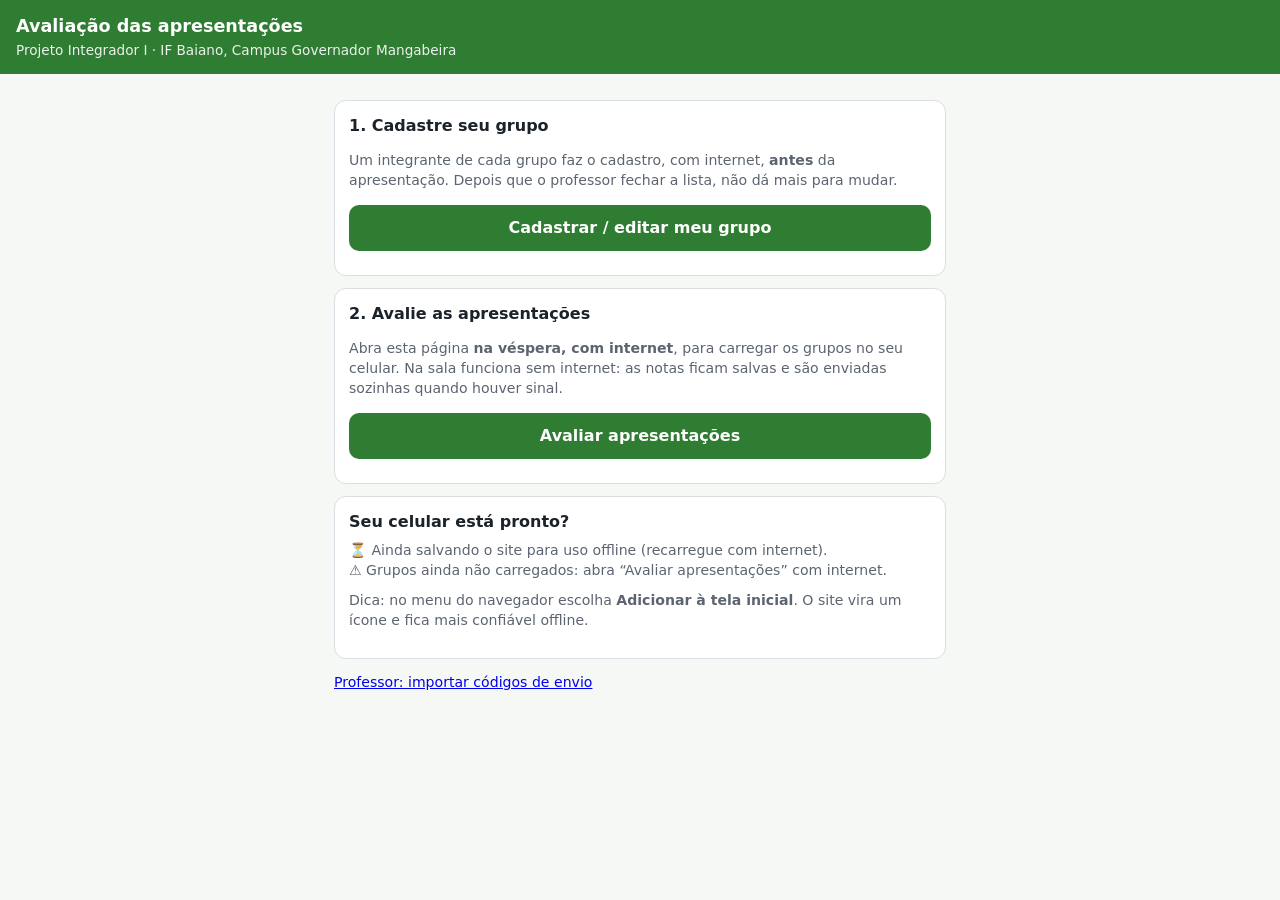
<file: index.html>
<!DOCTYPE html>
<html lang="pt-BR">
<head>
<meta charset="utf-8">
<meta name="viewport" content="width=device-width,initial-scale=1">
<meta name="theme-color" content="#2f7d32">
<link rel="manifest" href="manifest.webmanifest">
<link rel="icon" href="icon.svg">
<title>Avaliação das apresentações — PI1</title>
<link rel="stylesheet" href="style.css">
</head>
<body>
<header>
  <h1>Avaliação das apresentações</h1>
  <p>Projeto Integrador I · IF Baiano, Campus Governador Mangabeira</p>
</header>
<main>
  <div id="aviso"></div>
  <div class="card">
    <h2>1. Cadastre seu grupo</h2>
    <p class="muted">Um integrante de cada grupo faz o cadastro, com internet, <b>antes</b> da apresentação. Depois que o professor fechar a lista, não dá mais para mudar.</p>
    <a class="btn big" href="cadastro.html">Cadastrar / editar meu grupo</a>
  </div>
  <div class="card">
    <h2>2. Avalie as apresentações</h2>
    <p class="muted">Abra esta página <b>na véspera, com internet</b>, para carregar os grupos no seu celular. Na sala funciona sem internet: as notas ficam salvas e são enviadas sozinhas quando houver sinal.</p>
    <a class="btn big" href="avaliar.html">Avaliar apresentações</a>
  </div>
  <div class="card">
    <h2>Seu celular está pronto?</h2>
    <div id="status" class="muted">Verificando…</div>
    <p class="muted" style="margin-top:10px">Dica: no menu do navegador escolha <b>Adicionar à tela inicial</b>. O site vira um ícone e fica mais confiável offline.</p>
  </div>
  <p class="muted"><a href="importar.html">Professor: importar códigos de envio</a></p>
</main>
<script src="config.js"></script>
<script src="app.js"></script>
<script>
registrarSW();
const av = avisoNavegador(); if (av) $('#aviso').append(av);
(async () => {
  const s = $('#status');
  const linhas = [];
  let sw = false;
  try { sw = 'serviceWorker' in navigator && !!(await navigator.serviceWorker.getRegistration()); } catch (e) {}
  linhas.push(sw ? '✅ Site salvo para uso offline.' : '⏳ Ainda salvando o site para uso offline (recarregue com internet).');
  const u = usuario();
  const cfg = u && LS.get('pi_config_' + u.turma, null);
  if (cfg) linhas.push('✅ Grupos da Turma ' + u.turma + ' carregados' + (cfg.cadastro === 'FECHADO' ? '.' : ' (lista ainda não fechada pelo professor).'));
  else linhas.push('⚠️ Grupos ainda não carregados: abra “Avaliar apresentações” com internet.');
  const pend = Object.values(LS.get('pi_evals', {})).filter(x => x.status !== 'enviado').length;
  if (pend) linhas.push('📤 ' + pend + ' avaliação(ões) aguardando envio.');
  s.replaceChildren(...linhas.map(t => el('div', {}, t)));
})();
</script>
</body>
</html>
</file>
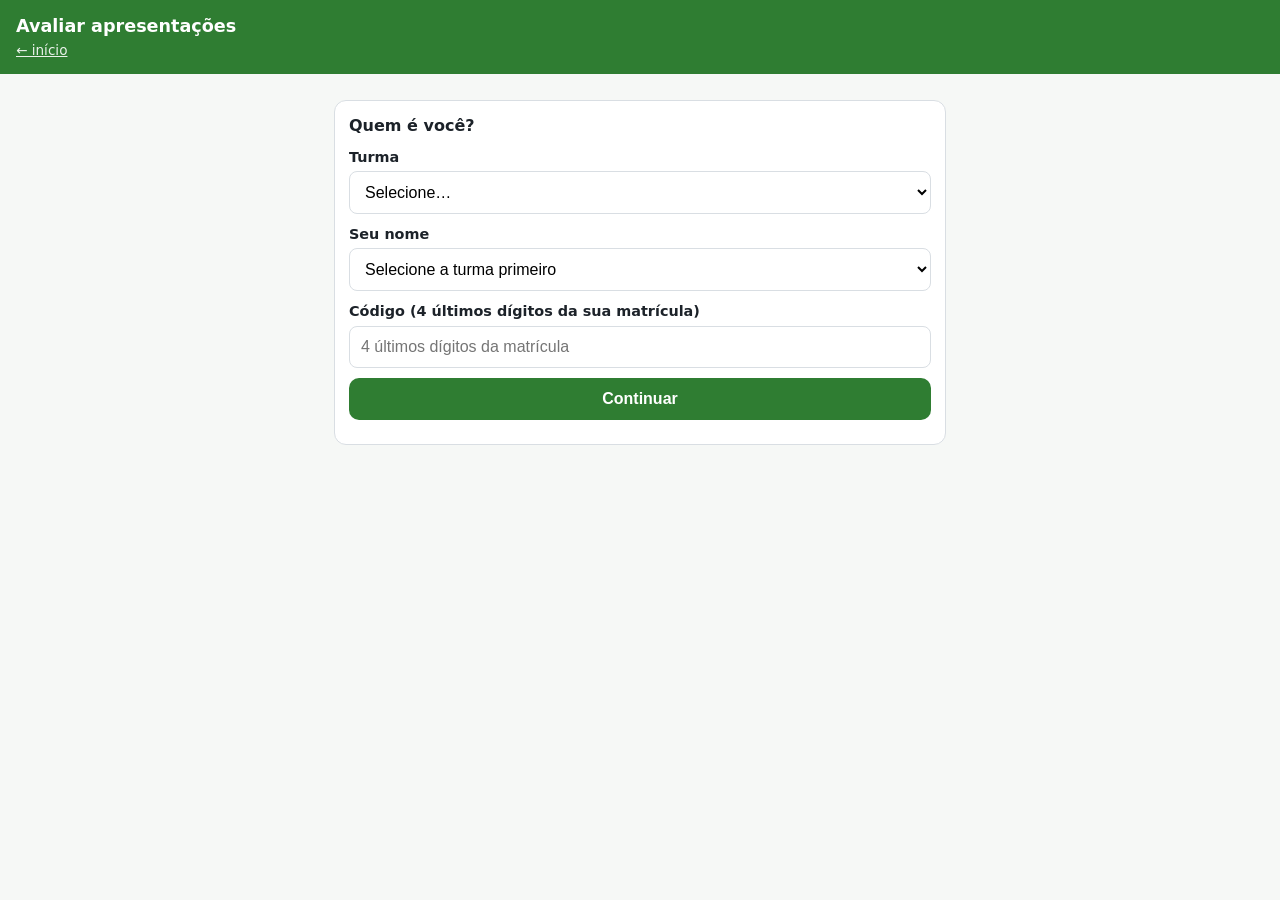
<file: avaliar.html>
<!DOCTYPE html>
<html lang="pt-BR">
<head>
<meta charset="utf-8">
<meta name="viewport" content="width=device-width,initial-scale=1">
<meta name="theme-color" content="#2f7d32">
<link rel="manifest" href="manifest.webmanifest">
<link rel="icon" href="icon.svg">
<title>Avaliar apresentações — PI1</title>
<link rel="stylesheet" href="style.css">
</head>
<body>
<header>
  <h1>Avaliar apresentações</h1>
  <p><a class="topo-link" href="index.html">← início</a></p>
</header>
<main>
  <div id="aviso"></div>
  <div id="app"></div>
</main>
<script src="config.js"></script>
<script src="app.js"></script>
<script>
registrarSW();
const av = avisoNavegador(); if (av) $('#aviso').append(av);
const app = $('#app');
let u = null, cfg = null, evals = LS.get('pi_evals', {});
const PROF = location.hash === '#prof';
let dataSel = null, sincronizando = false, avisoSync = '', fonteDados = '';

const salvar = () => LS.set('pi_evals', evals);
const chave = gid => u.id + '|' + gid;
const minhas = () => Object.values(evals).filter(e => e.uid === u.id);
const pendentes = () => minhas().filter(e => e.status !== 'enviado');
const turmaDe = e => String(e.grupoId).charAt(1);

/* ---------- inicialização ---------- */
async function iniciar() {
  if (PROF) {
    document.querySelector('h1').textContent = 'Avaliar apresentações · Professor';
    u = LS.get('pi_prof', null);
    if (!u || !u.codigo || !u.turma) return loginProf();
  } else {
    u = usuario();
    if (!u || !/^\d{4}$/.test(u.codigo || '')) return telaLogin(app, () => iniciar(), 'Continuar', true);
  }
  const guardado = LS.get('pi_config_' + u.turma, null);
  cfg = guardado; fonteDados = guardado ? 'salvos' : '';
  if (guardado) tela(); else app.replaceChildren(el('div', { class: 'msg' }, 'Carregando grupos…'));
  await atualizarConfig();
  sincronizar();
}

async function atualizarConfig() {
  try {
    cfg = await carregarConfig(u.turma); fonteDados = 'agora';
  } catch (e) { /* sem internet: segue com os dados salvos */ }
  if (!cfg) {
    app.replaceChildren(el('div', { class: 'msg erro' }, 'Ainda não carreguei os grupos neste celular e não há internet agora. Conecte-se uma vez (Wi-Fi ou 4G) e abra esta página de novo.'),
      el('button', { class: 'big', onclick: iniciar }, 'Tentar de novo'));
    return;
  }
  tela();
}

/* ---------- acesso do professor ---------- */
function loginProf() {
  const t = LS.get('pi_prof', {}) || {};
  const turma = el('select', {}, el('option', { value: 'A' }, 'Turma A (1I)'), el('option', { value: 'B' }, 'Turma B (2I)'));
  turma.value = t.turma || 'A';
  const cod = el('input', { type: 'password', inputmode: 'numeric', autocomplete: 'off', placeholder: 'Código do professor' });
  const msg = el('div', {});
  app.replaceChildren(el('div', { class: 'card' },
    el('h2', {}, 'Acesso do professor'),
    el('label', {}, 'Turma'), turma, el('label', {}, 'Código (aba Config da planilha)'), cod, msg,
    el('button', { class: 'big', onclick: () => {
      if (!cod.value.trim()) { msg.replaceChildren(el('div', { class: 'msg erro' }, 'Digite o código.')); return; }
      LS.set('pi_prof', { id: 'PROF', nome: 'Professor', turma: turma.value, codigo: cod.value.trim(), prof: true });
      iniciar();
    } }, 'Entrar')));
}

/* ---------- lista de grupos ---------- */
function tela() {
  if (!cfg) return;
  const nodes = [];
  nodes.push(el('div', { class: 'card' },
    el('div', {}, PROF ? 'Modo professor' : 'Você: ', PROF ? '' : el('b', {}, u.nome), ' · Turma ', u.turma),
    el('div', { class: 'muted' }, 'Grupos ' + (fonteDados === 'agora' ? 'atualizados agora' : 'salvos no celular') + ' (' + new Date(cfg.geradoEm).toLocaleString('pt-BR') + ')'),
    el('div', { style: 'display:flex;gap:8px;margin-top:8px;flex-wrap:wrap' },
      el('button', { class: 'sec pq', onclick: async () => { await atualizarConfig(); } }, 'Atualizar grupos'),
      PROF ? el('button', { class: 'sec pq', onclick: () => { u.turma = u.turma === 'A' ? 'B' : 'A'; LS.set('pi_prof', u); dataSel = null; avisoSync = ''; iniciar(); } }, 'Trocar para turma ' + (u.turma === 'A' ? 'B' : 'A')) : '',
      PROF ? el('button', { class: 'sec pq', onclick: () => { LS.del('pi_prof'); iniciar(); } }, 'Sair')
        : el('button', { class: 'sec pq', onclick: () => { LS.del('pi_user'); iniciar(); } }, 'Não sou eu'))));

  const pend = pendentes();
  const barra = el('div', { class: 'card' });
  if (pend.length) {
    barra.append(el('div', {}, '📤 ', el('b', {}, pend.length), ' avaliação(ões) salva(s) no celular, ainda não enviada(s).'),
      el('div', { class: 'muted' }, navigator.onLine ? 'Enviando automaticamente quando houver sinal.' : 'Sem internet agora — tudo bem, fica salvo.'),
      el('div', { style: 'display:flex;gap:8px;margin-top:8px;flex-wrap:wrap' },
        el('button', { class: 'pq', onclick: () => sincronizar(true) }, 'Enviar agora'),
        el('button', { class: 'sec pq', onclick: planoB }, 'Gerar código de envio')));
  } else if (minhas().length) {
    barra.append(el('div', {}, '✅ Todas as suas avaliações foram enviadas.'));
  }
  if (avisoSync) barra.append(el('div', { class: 'msg erro' }, avisoSync));
  if (pend.length || minhas().length || avisoSync) nodes.push(barra);

  if (!PROF && cfg.cadastro !== 'FECHADO') {
    nodes.push(el('div', { class: 'msg aviso' }, 'O professor ainda não fechou a lista de grupos. Quando fechar, toque em “Atualizar grupos” (com internet).'));
    app.replaceChildren(...nodes); return;
  }

  const meuGrupo = cfg.grupos.find(g => g.membros.includes(u.id));
  if (!PROF && !meuGrupo) nodes.push(el('div', { class: 'msg aviso' }, 'Você não está em nenhum grupo cadastrado. Fale com o professor.'));

  const datas = [...new Set(cfg.grupos.map(g => g.data || ''))].sort((a, b) => dataKey(a).localeCompare(dataKey(b)));
  if (!datas.length) { nodes.push(el('div', { class: 'msg aviso' }, 'Nenhum grupo cadastrado nesta turma ainda.')); app.replaceChildren(...nodes); return; }
  if (!dataSel || !datas.includes(dataSel)) {
    const h = hojeBR();
    dataSel = datas.includes(h) ? h : (datas.find(d => dataKey(d) >= dataKey(h)) || datas[0]);
  }
  nodes.push(el('div', { class: 'tabs' }, datas.map(d => el('button', { class: d === dataSel ? 'on' : '', onclick: () => { dataSel = d; tela(); } }, d || 'Sem data'))));

  const card = el('div', { class: 'card' });
  cfg.grupos.filter(g => (g.data || '') === dataSel).sort((a, b) => a.ordem - b.ordem).forEach(g => {
    const meu = g.membros.includes(u.id);
    const ev = evals[chave(g.id)];
    let chip = el('span', { class: 'chip nao' }, 'não avaliado');
    if (ev) chip = ev.status === 'enviado' ? el('span', { class: 'chip env' }, 'enviado ✓')
      : ev.status === 'erro' ? el('span', { class: 'chip err' }, 'erro ao enviar')
      : el('span', { class: 'chip pen' }, 'salvo no celular');
    let acao;
    if (meu) acao = el('span', { class: 'muted' }, 'seu grupo');
    else if (ev && ev.status === 'enviado') acao = '';
    else acao = el('button', { class: 'pq', onclick: () => formulario(g) }, ev ? 'Editar' : 'Avaliar');
    card.append(el('div', { class: 'grupo' },
      el('div', {}, el('div', { class: 't' }, (g.ordem && g.ordem < 999 ? g.ordem + '. ' : '') + g.nome),
        el('div', { class: 'muted' }, g.titulo || ''),
        el('div', { class: 'pill' }, g.membros.map(nomeAluno).join(', ')),
        meu ? '' : el('div', { style: 'margin-top:4px' }, chip),
        ev && ev.status === 'erro' ? el('div', { class: 'msg erro' }, ev.msg || '') : ''),
      acao));
  });
  nodes.push(card);
  app.replaceChildren(...nodes);
}

/* ---------- botões de nota 0–10 ---------- */
function notaBotoes(inicial) {
  let valor = inicial == null ? null : inicial;
  const wrap = el('div', { class: 'notas' });
  const bs = [];
  for (let i = 0; i <= 10; i++) {
    const b = el('button', { type: 'button', onclick: () => { valor = i; pintar(); } }, String(i));
    bs.push(b); wrap.append(b);
  }
  const pintar = () => bs.forEach((b, i) => b.classList.toggle('sel', i === valor));
  pintar();
  return { node: wrap, get: () => valor, set: v => { valor = v; pintar(); } };
}

/* ---------- formulário de avaliação ---------- */
function formulario(g) {
  const ev = evals[chave(g.id)] || {};
  const org = notaBotoes(ev.org), dom = notaBotoes(ev.dom);
  const com = el('textarea', { maxlength: '300', placeholder: 'Opcional: só o professor vê.' }); com.value = ev.comentario || '';
  const msg = el('div', {});
  const inds = g.membros.map(m => {
    const nb = notaBotoes(ev.ind ? ev.ind[m] : null);
    const ausente = el('input', { type: 'checkbox' });
    const linha = el('div', { class: 'ind' });
    ausente.checked = !!(ev.ind && m in ev.ind && ev.ind[m] === null);
    const marcar = () => linha.classList.toggle('skip', ausente.checked);
    ausente.addEventListener('change', marcar);
    linha.append(el('div', { class: 'nm' }, nomeAluno(m)), nb.node,
      el('label', { style: 'font-weight:400;display:flex;gap:8px;align-items:center;margin:2px 0 0' }, ausente, 'Não falou / não apresentou'));
    marcar();
    return { m, nb, ausente, linha };
  });

  const gravar = () => {
    msg.innerHTML = '';
    if (org.get() == null || dom.get() == null) { msg.append(el('div', { class: 'msg erro' }, 'Dê nota de Organização e de Domínio do grupo.')); return; }
    const ind = {};
    for (const i of inds) {
      if (i.ausente.checked) { ind[i.m] = null; continue; }
      if (i.nb.get() == null) { msg.append(el('div', { class: 'msg erro' }, 'Falta a nota de ' + nomeAluno(i.m) + ' (ou marque “não falou”).')); i.linha.scrollIntoView({ block: 'center' }); return; }
      ind[i.m] = i.nb.get();
    }
    evals[chave(g.id)] = { uid: u.id, grupoId: g.id, org: org.get(), dom: dom.get(), ind, comentario: com.value.trim(), status: 'pendente', ts: new Date().toISOString() };
    salvar(); avisoSync = '';
    tela(); window.scrollTo(0, 0);
    sincronizar();
  };

  app.replaceChildren(
    el('div', { class: 'card' },
      el('h2', {}, (g.ordem && g.ordem < 999 ? g.ordem + '. ' : '') + g.nome),
      el('div', { class: 'muted' }, g.titulo || ''),
      el('label', {}, 'Organização do grupo'), el('div', { class: 'muted' }, 'Sequência clara, tempo, slides legíveis'), org.node,
      el('label', {}, 'Domínio do conteúdo (grupo)'), el('div', { class: 'muted' }, 'Entende o que fez? Respondeu bem às perguntas?'), dom.node),
    el('div', { class: 'card' },
      el('h2', {}, 'Nota individual: postura e desempenho'),
      el('div', { class: 'muted' }, 'Comunicação, segurança e participação de cada integrante.'),
      inds.map(i => i.linha)),
    el('div', { class: 'card' }, el('label', { style: 'margin-top:0' }, 'Comentário'), com, msg),
    el('div', { class: 'fixo' },
      el('button', { class: 'sec', onclick: () => { tela(); window.scrollTo(0, 0); } }, 'Cancelar'),
      el('button', { onclick: gravar }, 'Salvar avaliação')));
  window.scrollTo(0, 0);
}

/* ---------- envio ---------- */
function payload(lista, turma) {
  return { action: 'avaliacoes', avaliador: PROF ? { id: u.id, codigo: u.codigo, turma } : { id: u.id, codigo: u.codigo },
    itens: lista.map(e => ({ grupoId: e.grupoId, org: e.org, dom: e.dom, ind: e.ind, comentario: e.comentario })) };
}

async function sincronizar(manual) {
  if (sincronizando) return;
  const lista = pendentes().filter(e => e.status === 'pendente');
  if (!lista.length) { if (manual) tela(); return; }
  if (!navigator.onLine && !manual) return;
  sincronizando = true;
  const lotes = PROF ? ['A', 'B'].map(t => [t, lista.filter(e => turmaDe(e) === t)]).filter(x => x[1].length) : [[null, lista]];
  try {
    for (const [t, itens] of lotes) {
      const r = await apiPost(payload(itens, t));
      if (!r.ok) { avisoSync = r.erro || 'Não foi possível enviar.'; if (/código/i.test(avisoSync)) corrigirCodigo(); break; }
      avisoSync = '';
      r.resultados.forEach(x => {
        const e = evals[chave(x.grupoId)];
        if (!e) return;
        if (x.status === 'ok' || x.status === 'duplicado') { e.status = 'enviado'; e.msg = ''; }
        else { e.status = 'erro'; e.msg = x.msg || 'Erro ao enviar.'; }
      });
      salvar();
    }
  } catch (err) {
    if (manual) avisoSync = 'Sem conexão com o servidor agora. Suas notas continuam salvas; tente de novo com sinal.';
  }
  sincronizando = false;
  tela();
}

function corrigirCodigo() {
  const novo = prompt(PROF ? 'O código do professor não confere. Digite de novo:' : 'O código não confere. Digite os 4 últimos dígitos da sua matrícula:');
  const valido = novo && (PROF ? novo.trim() : /^\d{4}$/.test(novo.trim()));
  if (valido) { u.codigo = novo.trim(); LS.set(PROF ? 'pi_prof' : 'pi_user', u); avisoSync = ''; setTimeout(() => sincronizar(true), 50); }
}

window.addEventListener('online', () => sincronizar());
setInterval(() => { if (u && navigator.onLine && pendentes().some(e => e.status === 'pendente')) sincronizar(); }, 20000);

/* ---------- plano B: código para mandar por WhatsApp ---------- */
function planoB() {
  const lista = pendentes().filter(e => e.status === 'pendente' && (!PROF || turmaDe(e) === u.turma));
  const codigo = codificar(payload(lista, u.turma));
  const area = el('textarea', { class: 'codigo', readonly: true, rows: '6' }); area.value = codigo;
  const fechar = () => { tela(); };
  const wa = (typeof WHATSAPP_PROFESSOR === 'string' && WHATSAPP_PROFESSOR)
    ? el('a', { class: 'btn big', href: 'https://wa.me/' + WHATSAPP_PROFESSOR + '?text=' + encodeURIComponent(codigo), target: '_blank', rel: 'noopener' }, 'Enviar ao professor pelo WhatsApp') : '';
  app.replaceChildren(el('div', { class: 'card' },
    el('h2', {}, 'Código de envio'),
    el('p', { class: 'muted' }, 'Se o envio automático não funcionar, copie este código e mande ao professor (WhatsApp ou e-mail). Ele importa tudo de uma vez.'),
    area,
    el('button', { class: 'big', onclick: async () => {
      try { await navigator.clipboard.writeText(codigo); } catch (e) { area.select(); document.execCommand && document.execCommand('copy'); }
    } }, 'Copiar código'),
    wa,
    el('button', { class: 'sec big', onclick: fechar }, 'Voltar')));
}

iniciar();
</script>
</body>
</html>
</file>
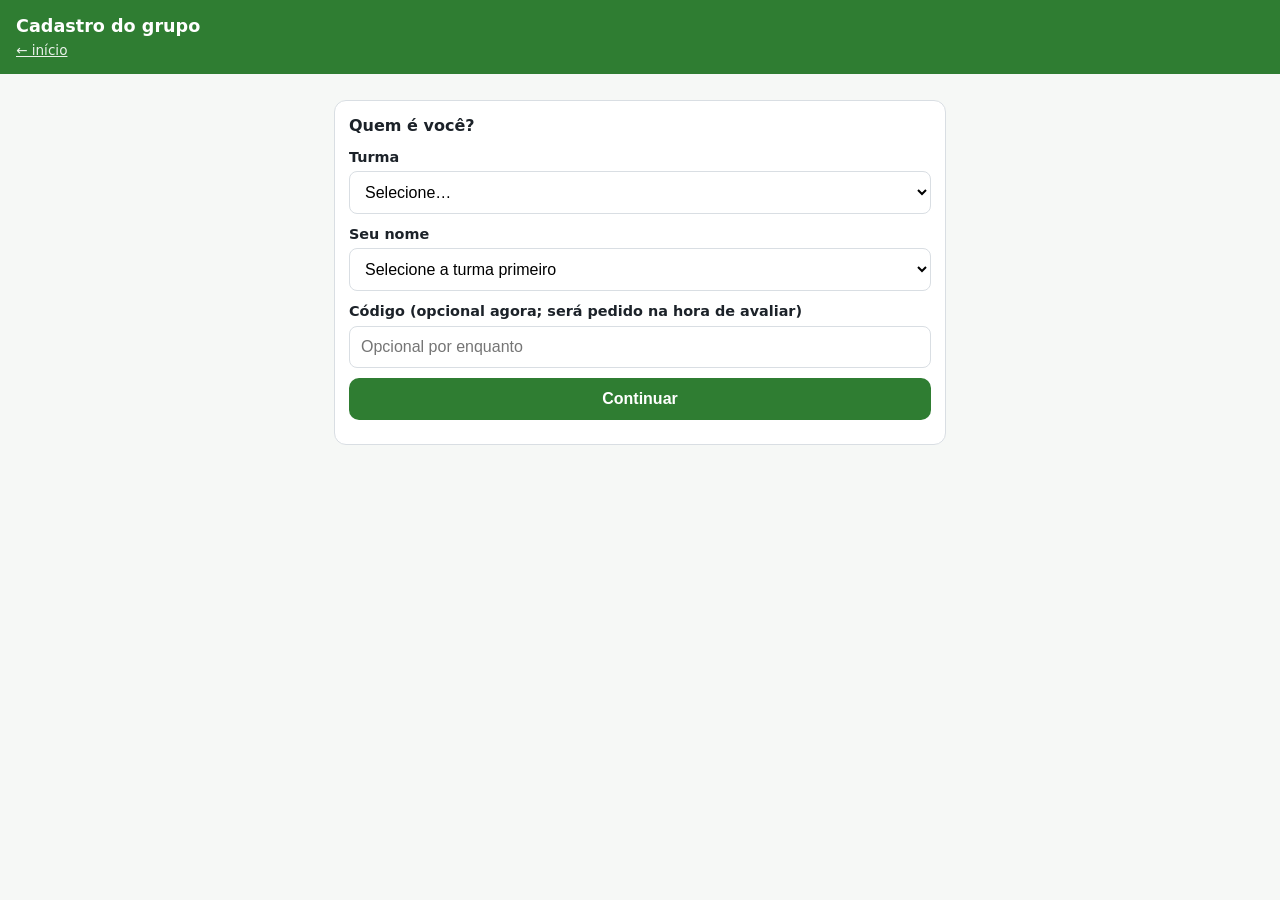
<file: cadastro.html>
<!DOCTYPE html>
<html lang="pt-BR">
<head>
<meta charset="utf-8">
<meta name="viewport" content="width=device-width,initial-scale=1">
<meta name="theme-color" content="#2f7d32">
<link rel="manifest" href="manifest.webmanifest">
<link rel="icon" href="icon.svg">
<title>Cadastro de grupo — PI1</title>
<link rel="stylesheet" href="style.css">
</head>
<body>
<header>
  <h1>Cadastro do grupo</h1>
  <p><a class="topo-link" href="index.html">← início</a></p>
</header>
<main>
  <div id="aviso"></div>
  <div id="app"></div>
</main>
<script src="config.js"></script>
<script src="app.js"></script>
<script>
registrarSW();
const av = avisoNavegador(); if (av) $('#aviso').append(av);
const app = $('#app');
let u = null, cfg = null;

function sair() { LS.del('pi_user'); iniciar(); }

async function iniciar() {
  u = usuario();
  if (!u) return telaLogin(app, () => iniciar(), 'Continuar', false);
  app.replaceChildren(el('div', { class: 'msg' }, 'Carregando…'));
  try {
    cfg = await carregarConfig(u.turma);
  } catch (e) {
    app.replaceChildren(el('div', { class: 'msg erro' }, 'Não consegui carregar (' + (e.message || e) + '). O cadastro precisa de internet. Tente de novo.'),
      el('button', { class: 'big', onclick: iniciar }, 'Tentar de novo'));
    return;
  }
  formulario();
}

function formulario() {
  const meu = cfg.grupos.find(g => g.membros.includes(u.id));
  const aberto = cfg.cadastro === 'ABERTO';
  const ocupados = {};
  cfg.grupos.forEach(g => g.membros.forEach(m => { if (!meu || g.id !== meu.id) ocupados[m] = g.nome; }));

  const topo = el('div', { class: 'card' },
    el('div', {}, 'Você: ', el('b', {}, u.nome), ' · Turma ', u.turma),
    el('button', { class: 'sec pq', style: 'margin-top:8px', onclick: sair }, 'Não sou eu'));
  const nodes = [topo];

  if (!aberto) {
    nodes.push(el('div', { class: 'msg aviso' }, 'O cadastro desta turma foi encerrado pelo professor.'));
    if (meu) nodes.push(resumo(meu));
    app.replaceChildren(...nodes);
    return;
  }

  const nome = el('input', { type: 'text', maxlength: '60', placeholder: 'Ex.: Equipe Alfa', value: meu ? meu.nome : '' });
  const titulo = el('input', { type: 'text', maxlength: '120', placeholder: 'Nome do projeto', value: meu ? meu.titulo : '' });
  const busca = el('input', { type: 'search', placeholder: 'Buscar colega…' });
  const marcados = new Set(meu ? meu.membros : [u.id]);
  const contador = el('div', { class: 'muted' });
  const lista = el('div', { class: 'lista' });
  const msg = el('div', {});

  const itens = cfg.alunos.map(a => {
    const cb = el('input', { type: 'checkbox' });
    cb.checked = marcados.has(a.id);
    const sou = a.id === u.id, ocup = ocupados[a.id];
    if (sou || ocup) cb.disabled = true;
    cb.addEventListener('change', () => { cb.checked ? marcados.add(a.id) : marcados.delete(a.id); atualizar(); });
    const lb = el('label', { class: ocup ? 'off' : '' }, cb, el('span', {}, a.nome,
      sou ? el('div', { class: 'pill' }, 'você (obrigatório)') : '',
      ocup ? el('div', { class: 'pill' }, 'já está no grupo “' + ocup + '”') : ''));
    lb.dataset.n = a.nome.toLowerCase();
    return lb;
  });
  lista.append(...itens);
  function atualizar() { contador.textContent = marcados.size + ' integrante(s) selecionado(s) (de ' + cfg.minMembros + ' a ' + cfg.maxMembros + ')'; }
  atualizar();
  busca.addEventListener('input', () => {
    const q = busca.value.trim().toLowerCase();
    itens.forEach(i => i.classList.toggle('hidden', q && !i.dataset.n.includes(q)));
  });

  const enviar = el('button', { class: 'big', onclick: async () => {
    msg.innerHTML = '';
    if (!nome.value.trim()) { msg.append(el('div', { class: 'msg erro' }, 'Dê um nome ao grupo.')); return; }
    if (marcados.size < cfg.minMembros || marcados.size > cfg.maxMembros) {
      msg.append(el('div', { class: 'msg erro' }, 'O grupo precisa ter de ' + cfg.minMembros + ' a ' + cfg.maxMembros + ' integrantes.')); return;
    }
    enviar.disabled = true; enviar.textContent = 'Enviando…';
    try {
      const r = await apiPost({ action: 'cadastro', id: u.id, codigo: u.codigo, grupoId: meu ? meu.id : null,
        nome: nome.value.trim(), titulo: titulo.value.trim(), membros: [...marcados] });
      if (!r.ok) throw new Error(r.erro || 'Erro desconhecido.');
      msg.append(el('div', { class: 'msg ok' }, r.atualizado ? 'Grupo atualizado! ✅' : 'Grupo cadastrado! ✅'));
      cfg = await carregarConfig(u.turma);
      setTimeout(formulario, 1200);
    } catch (e) {
      msg.append(el('div', { class: 'msg erro' }, String(e.message || e)));
      enviar.disabled = false; enviar.textContent = meu ? 'Salvar alterações' : 'Cadastrar grupo';
    }
  } }, meu ? 'Salvar alterações' : 'Cadastrar grupo');

  nodes.push(el('div', { class: 'card' },
    el('h2', {}, meu ? 'Seu grupo (você pode editar até o professor fechar)' : 'Novo grupo'),
    el('label', {}, 'Nome do grupo'), nome,
    el('label', {}, 'Título do projeto'), titulo,
    el('label', {}, 'Integrantes (marque todos, incluindo você)'), busca, el('div', { style: 'height:6px' }), lista, contador,
    msg, enviar));
  app.replaceChildren(...nodes);
}

function resumo(g) {
  return el('div', { class: 'card' }, el('h2', {}, 'Seu grupo: ' + g.nome),
    el('div', { class: 'muted' }, g.titulo || ''),
    el('ul', {}, g.membros.map(id => el('li', {}, nomeAluno(id)))));
}
iniciar();
</script>
</body>
</html>
</file>
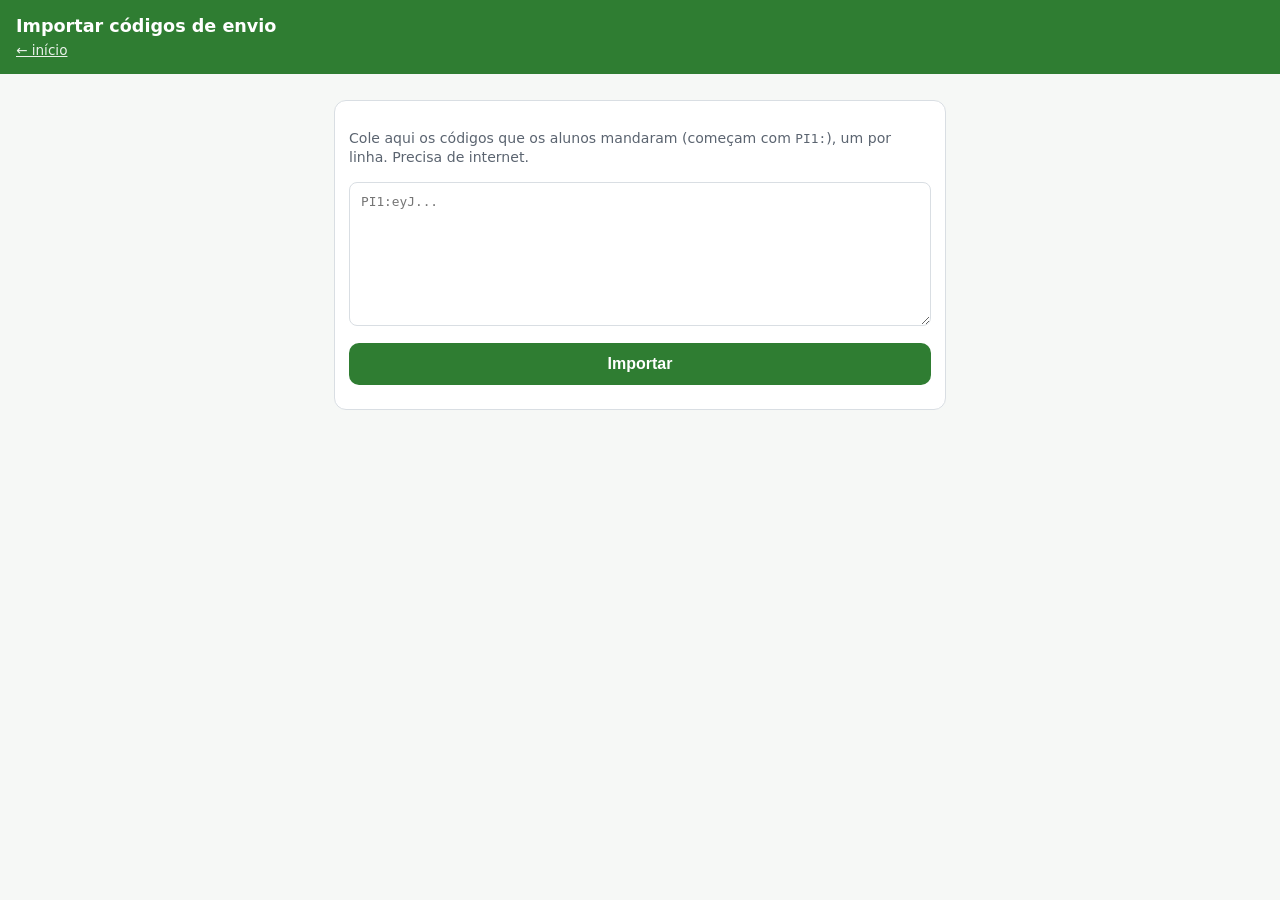
<file: importar.html>
<!DOCTYPE html>
<html lang="pt-BR">
<head>
<meta charset="utf-8">
<meta name="viewport" content="width=device-width,initial-scale=1">
<link rel="icon" href="icon.svg">
<title>Importar códigos — PI1</title>
<link rel="stylesheet" href="style.css">
</head>
<body>
<header>
  <h1>Importar códigos de envio</h1>
  <p><a class="topo-link" href="index.html">← início</a></p>
</header>
<main>
  <div class="card">
    <p class="muted">Cole aqui os códigos que os alunos mandaram (começam com <code>PI1:</code>), um por linha. Precisa de internet.</p>
    <textarea id="caixa" class="codigo" rows="8" placeholder="PI1:eyJ..."></textarea>
    <button class="big" id="ir">Importar</button>
    <div id="saida"></div>
  </div>
</main>
<script src="config.js"></script>
<script src="app.js"></script>
<script>
registrarSW();
carregarConfig('A').catch(() => {}); carregarConfig('B').catch(() => {});
$('#ir').addEventListener('click', async () => {
  const saida = $('#saida'); saida.replaceChildren();
  const linhas = $('#caixa').value.split(/\s+/).filter(s => s.startsWith('PI1:'));
  if (!linhas.length) { saida.append(el('div', { class: 'msg erro' }, 'Nenhum código encontrado.')); return; }
  $('#ir').disabled = true;
  for (const l of linhas) {
    let d;
    try { d = decodificar(l); } catch (e) { saida.append(el('div', { class: 'msg erro' }, 'Código ilegível: ' + l.slice(0, 20) + '…')); continue; }
    try {
      const r = await apiPost(d);
      const quem = nomeAluno(d.avaliador && d.avaliador.id);
      if (!r.ok) throw new Error(r.erro);
      const ok = r.resultados.filter(x => x.status === 'ok').length;
      const dup = r.resultados.filter(x => x.status === 'duplicado').length;
      const err = r.resultados.filter(x => x.status === 'erro');
      saida.append(el('div', { class: err.length ? 'msg aviso' : 'msg ok' },
        quem + ': ' + ok + ' importada(s)' + (dup ? ', ' + dup + ' já existia(m)' : '') + (err.length ? ', ' + err.length + ' com erro (' + err.map(x => x.msg).join('; ') + ')' : '') + '.'));
    } catch (e) { saida.append(el('div', { class: 'msg erro' }, 'Falhou: ' + (e.message || e))); }
  }
  $('#ir').disabled = false;
});
</script>
</body>
</html>
</file>
<file: style.css>
:root{--verde:#2f7d32;--verde-esc:#1f5a22;--verde-cl:#eaf4ea;--cinza:#5b6470;--borda:#d9dee3;--erro:#b3261e;--aviso:#fff4d6;--bg:#f6f8f6}
*{box-sizing:border-box}
html{-webkit-text-size-adjust:100%}
body{margin:0;font-family:system-ui,-apple-system,"Segoe UI",Roboto,sans-serif;background:var(--bg);color:#1c2229;line-height:1.4}
header{background:var(--verde);color:#fff;padding:14px 16px}
header h1{margin:0;font-size:1.1rem}
header p{margin:2px 0 0;font-size:.85rem;opacity:.9}
main{max-width:640px;margin:0 auto;padding:14px 14px 80px}
.card{background:#fff;border:1px solid var(--borda);border-radius:12px;padding:14px;margin:12px 0}
.card h2{margin:0 0 8px;font-size:1rem}
label{display:block;font-weight:600;font-size:.9rem;margin:10px 0 4px}
input[type=text],input[type=search],input[type=tel],input[type=number],select,textarea{width:100%;padding:11px;font-size:1rem;border:1px solid var(--borda);border-radius:8px;background:#fff}
textarea{min-height:70px}
button,.btn{display:inline-block;border:0;border-radius:10px;padding:12px 16px;font-size:1rem;font-weight:600;background:var(--verde);color:#fff;text-align:center;text-decoration:none;cursor:pointer}
button.sec,.btn.sec{background:#fff;color:var(--verde-esc);border:1px solid var(--verde)}
button.pq{padding:7px 10px;font-size:.85rem}
button:disabled{opacity:.5}
.big{display:block;width:100%;margin:10px 0}
.msg{padding:10px 12px;border-radius:8px;margin:10px 0;font-size:.92rem}
.msg.erro{background:#fde9e7;color:var(--erro)}
.msg.ok{background:var(--verde-cl);color:var(--verde-esc)}
.msg.aviso{background:var(--aviso);color:#6b4e00}
.chip{display:inline-block;padding:2px 9px;border-radius:99px;font-size:.78rem;font-weight:700}
.chip.env{background:var(--verde-cl);color:var(--verde-esc)}
.chip.pen{background:var(--aviso);color:#6b4e00}
.chip.nao{background:#eceff2;color:var(--cinza)}
.chip.err{background:#fde9e7;color:var(--erro)}
.muted{color:var(--cinza);font-size:.88rem}
.grupo{display:flex;gap:10px;align-items:center;justify-content:space-between;padding:12px 0;border-top:1px solid var(--borda)}
.grupo:first-of-type{border-top:0}
.grupo .t{font-weight:700}
.tabs{display:flex;gap:8px;flex-wrap:wrap;margin:6px 0}
.tabs button{background:#fff;color:var(--verde-esc);border:1px solid var(--verde);padding:8px 12px}
.tabs button.on{background:var(--verde);color:#fff}
.notas{display:flex;flex-wrap:wrap;gap:5px;margin:4px 0 2px}
.notas button{flex:0 0 calc(100%/6 - 5px);padding:10px 0;background:#fff;color:#1c2229;border:1px solid var(--borda);border-radius:8px;font-size:.98rem}
.notas button.sel{background:var(--verde);color:#fff;border-color:var(--verde)}
.ind{border-top:1px solid var(--borda);padding:10px 0}
.ind.skip .notas{opacity:.35;pointer-events:none}
.ind .nm{font-weight:600}
.fixo{position:sticky;bottom:0;background:#fff;border-top:1px solid var(--borda);padding:10px 14px;display:flex;gap:10px}
.fixo button{flex:1}
.lista{max-height:46vh;overflow:auto;border:1px solid var(--borda);border-radius:8px}
.lista label{display:flex;gap:10px;align-items:center;margin:0;padding:10px;border-bottom:1px solid var(--borda);font-weight:500}
.lista label.off{opacity:.45}
.lista input{width:20px;height:20px}
.pill{font-size:.75rem;color:var(--cinza)}
code,textarea.codigo{font-family:ui-monospace,Menlo,Consolas,monospace;font-size:.8rem}
.hidden{display:none!important}
.topo-link{color:#fff;font-size:.85rem}
</file>
